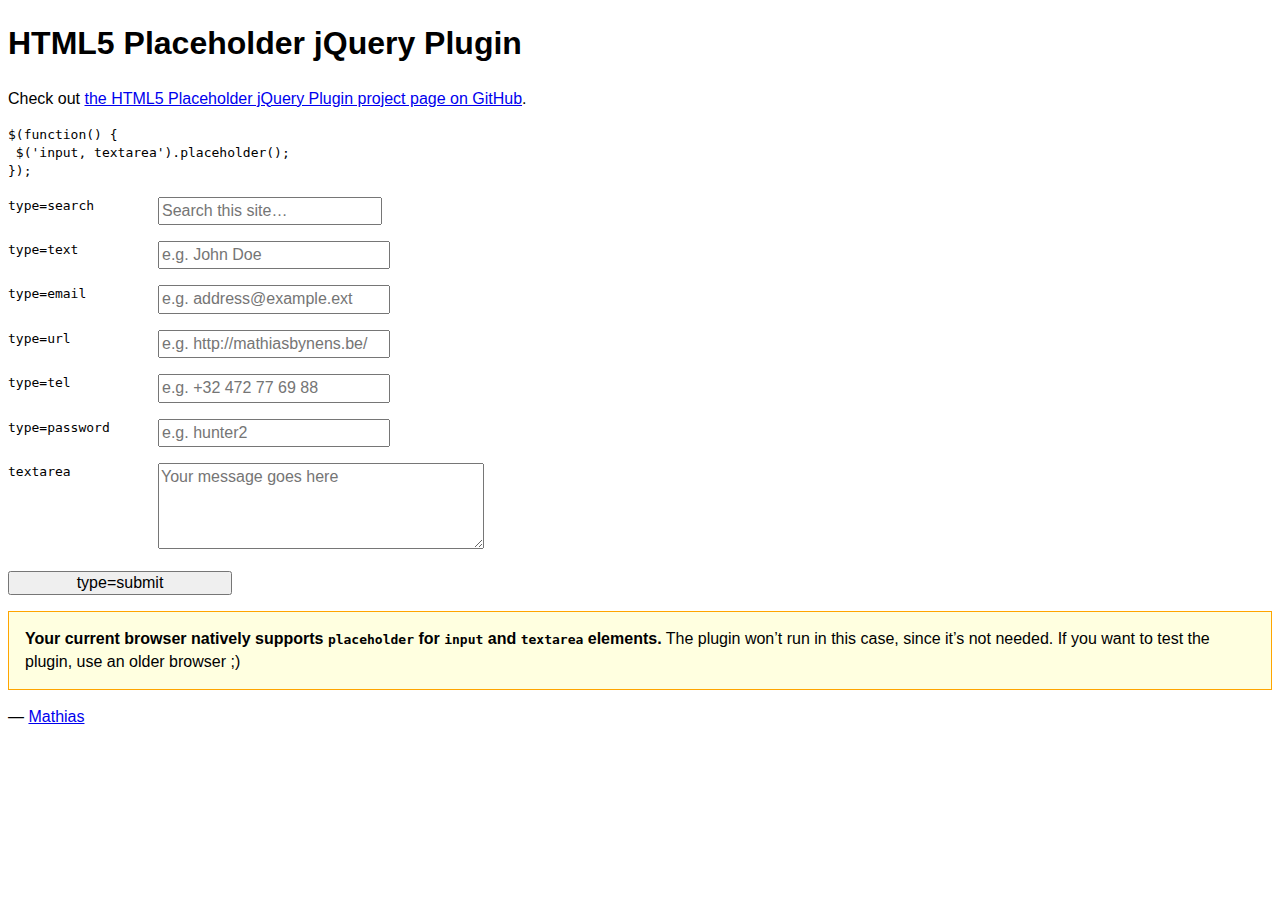
<file: static/bower_components/jquery-placeholder/demo.html>
<!DOCTYPE html>
<!-- If you’re looking for the online demo, it’s here: http://mathiasbynens.be/demo/placeholder -->
<html lang="en">
	<head>
		<meta charset="utf-8">
		<title>HTML5 placeholder jQuery Plugin</title>
		<style>
			body, input, textarea { font: 1em/1.4 Helvetica, Arial; }
			label code { cursor: pointer; float: left; width: 150px; }
			input { width: 14em; }
			textarea { height: 5em; width: 20em; }
			.placeholder { color: #aaa; }
			.note { border: 1px solid orange; padding: 1em; background: #ffffe0; }
			/* #p { background: lime; } */
		</style>
	</head>
	<body>
		<h1>HTML5 Placeholder jQuery Plugin</h1>
		<p>Check out <a href="http://mths.be/placeholder">the HTML5 Placeholder jQuery Plugin project page on GitHub</a>.</p>
		<pre><code>$(function() {<br> $('input, textarea').placeholder();<br>});</code></pre>
		<form>
			<p><label><code>type=search</code> <input type="search" name="search" placeholder="Search this site…"></label></p>
			<p><label><code>type=text</code> <input type="text" name="name" placeholder="e.g. John Doe"></label></p>
			<p><label><code>type=email</code> <input type="email" name="email" placeholder="e.g. address@example.ext"></label></p>
			<p><label><code>type=url</code> <input type="url" name="url" placeholder="e.g. http://mathiasbynens.be/"></label></p>
			<p><label><code>type=tel</code> <input type="tel" name="tel" placeholder="e.g. +32 472 77 69 88"></label></p>
			<p><label for="p"><code>type=password</code> </label><input type="password" name="password" placeholder="e.g. hunter2" id="p"></p>
			<p><label><code>textarea</code> <textarea name="message" placeholder="Your message goes here"></textarea></label></p>
			<p><input type="submit" value="type=submit"></p>
		</form>
		<p>— <a href="http://mathiasbynens.be/" title="Mathias Bynens, front-end developer">Mathias</a></p>
		<script src="http://ajax.googleapis.com/ajax/libs/jquery/1.10.2/jquery.min.js"></script>
		<script src="jquery.placeholder.js"></script>
		<script>
			// To test the @id toggling on password inputs in browsers that don’t support changing an input’s @type dynamically (e.g. Firefox 3.6 or IE), uncomment this:
			// $.fn.hide = function() { return this; }
			// Then uncomment the last rule in the <style> element (in the <head>).
			$(function() {
				// Invoke the plugin
				$('input, textarea').placeholder();
				// That’s it, really.
				// Now display a message if the browser supports placeholder natively
				var html;
				if ($.fn.placeholder.input && $.fn.placeholder.textarea) {
					html = '<strong>Your current browser natively supports <code>placeholder</code> for <code>input</code> and <code>textarea</code> elements.</strong> The plugin won’t run in this case, since it’s not needed. If you want to test the plugin, use an older browser ;)';
				} else if ($.fn.placeholder.input) {
					html = '<strong>Your current browser natively supports <code>placeholder</code> for <code>input</code> elements, but not for <code>textarea</code> elements.</strong> The plugin will only do its thang on the <code>textarea</code>s.';
				}
				if (html) {
					$('<p class="note">' + html + '</p>').insertAfter('form');
				}
			});
		</script>
	</body>
</html>
</file>
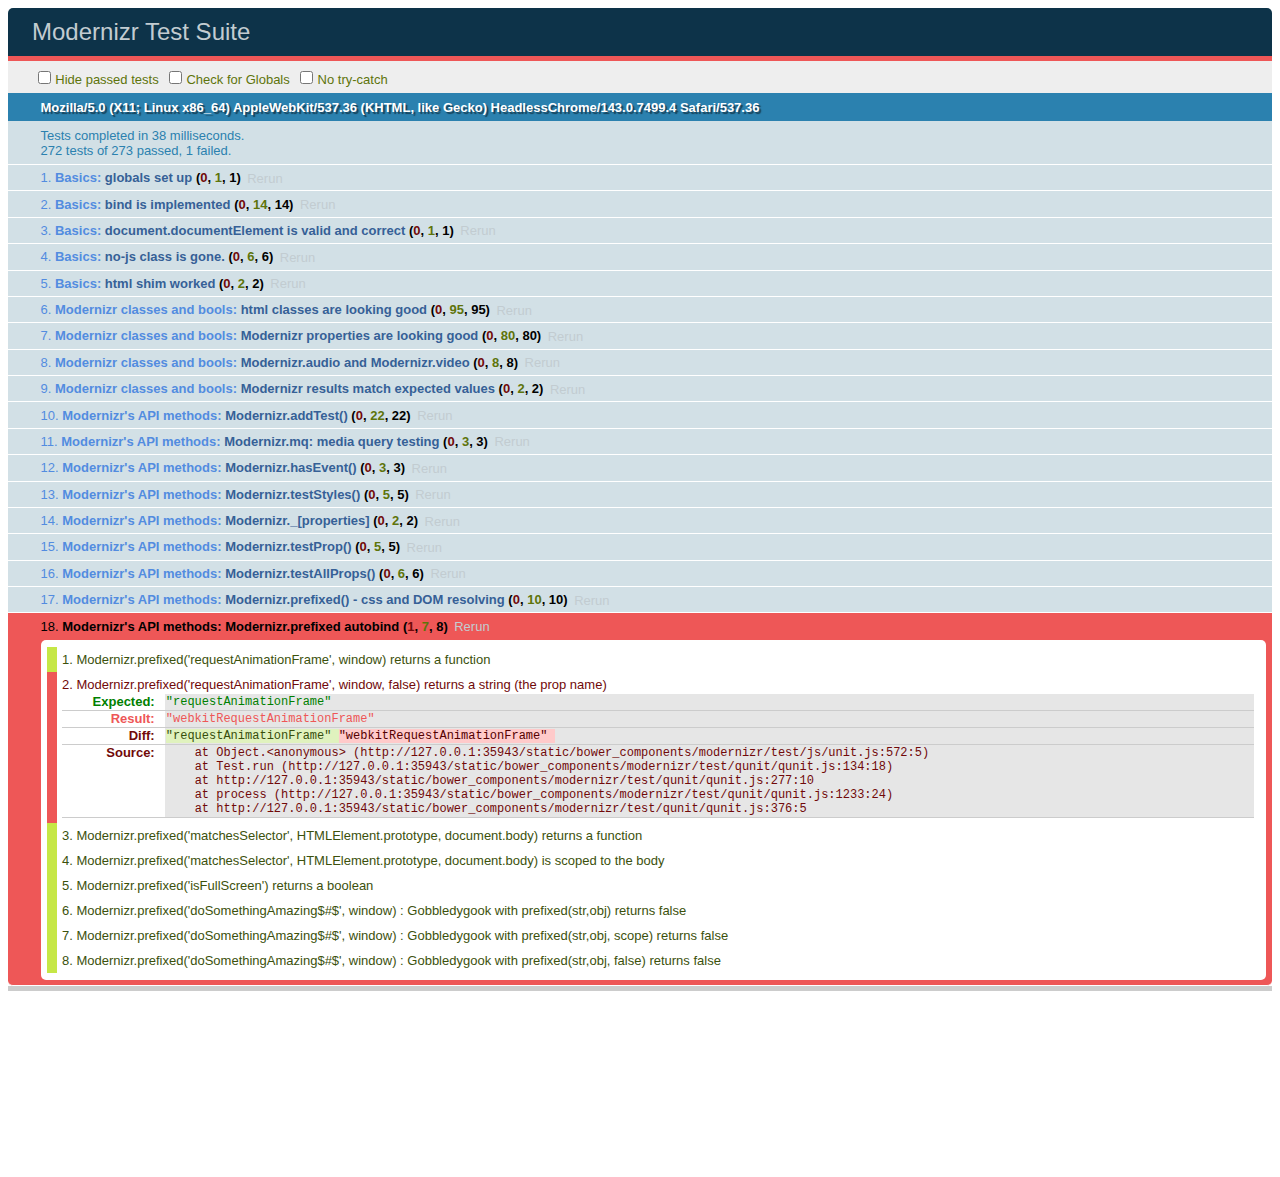
<file: static/bower_components/modernizr/test/basic.html>
<!DOCTYPE html>
<html class="+no-js no-js- no-js i-has-no-js">
<head>
  <meta charset="UTF-8">
  <title>Modernizr Test Suite</title>
  <link rel="stylesheet" href="qunit/qunit.css">
  <style>
     body { margin-bottom: 150px;}
     #testbed { font-family: Helvetica; color: #444; padding-bottom: 100px;}
     #testbed button { margin: 30px; font-size: 13px;}
     .data-notes, .offScreen { display:none;}
     table { width: 100%;}
     tbody tr:nth-child(even) td, tbody tr:nth-child(even) th {  border: 1px solid #ccc; border-left: 0; border-right: 0;}
     table td:nth-child(even), table th:nth-child(even) { background: #e6e6e6;}
     table tbody tr:hover td, table tbody tr:hover th { background: #e1e100!important;}
     td.wrong { background:red!important;}
     #html5section { visibility: hidden; }
     h1 label { display:none;}
     .output { padding: 0 0 0 16px;}
     .output ul { margin: 0;}
     .output li { color: #854747; }
     .output li.yes{color:#090;}
     .output li b{color:#000;}
     .output {font:14px/1.3 Inconsolata,Consolas,monospace;
                    -webkit-column-count: 5;
                       -moz-column-count: 5;
                            column-count: 5;}
      .output + .output { border-top: 5px solid #ccc; }
      textarea { width: 100%; min-height: 75px;}
      #caniusetrigger { font-size: 38px; font-family: monospace; display:block; }
  </style>

  <script src="https://raw.github.com/Modernizr/Modernizr/master/modernizr.js"></script>

  <script>window.Modernizr || document.write('<script src="../modernizr.js"><\/script>')</script>

  <script src="js/lib/polyfills.js"></script>
  <script src="js/lib/detect-global.js"></script>
  
  <script src="qunit/qunit.js"></script>
  <script src="js/lib/jquery-1.7b2.js"></script>
  
  <script src="js/setup.js"></script>
  
  <script src="js/unit.js"></script>
</head>
<body>
  <h1 id="qunit-header">Modernizr Test Suite</h1>
  <h2 id="qunit-banner"></h2>
  <div id="qunit-testrunner-toolbar"></div>
  <h2 id="qunit-userAgent"></h2>

  <ol id="qunit-tests"></ol>

  <div id="mod-output" class=output></div>
  <div id="mod-feattest-output" class=output></div>


  <br>
 
  <section><aside>this is an aside within a section</aside></section>
  
  
</body>
</html>
</file>
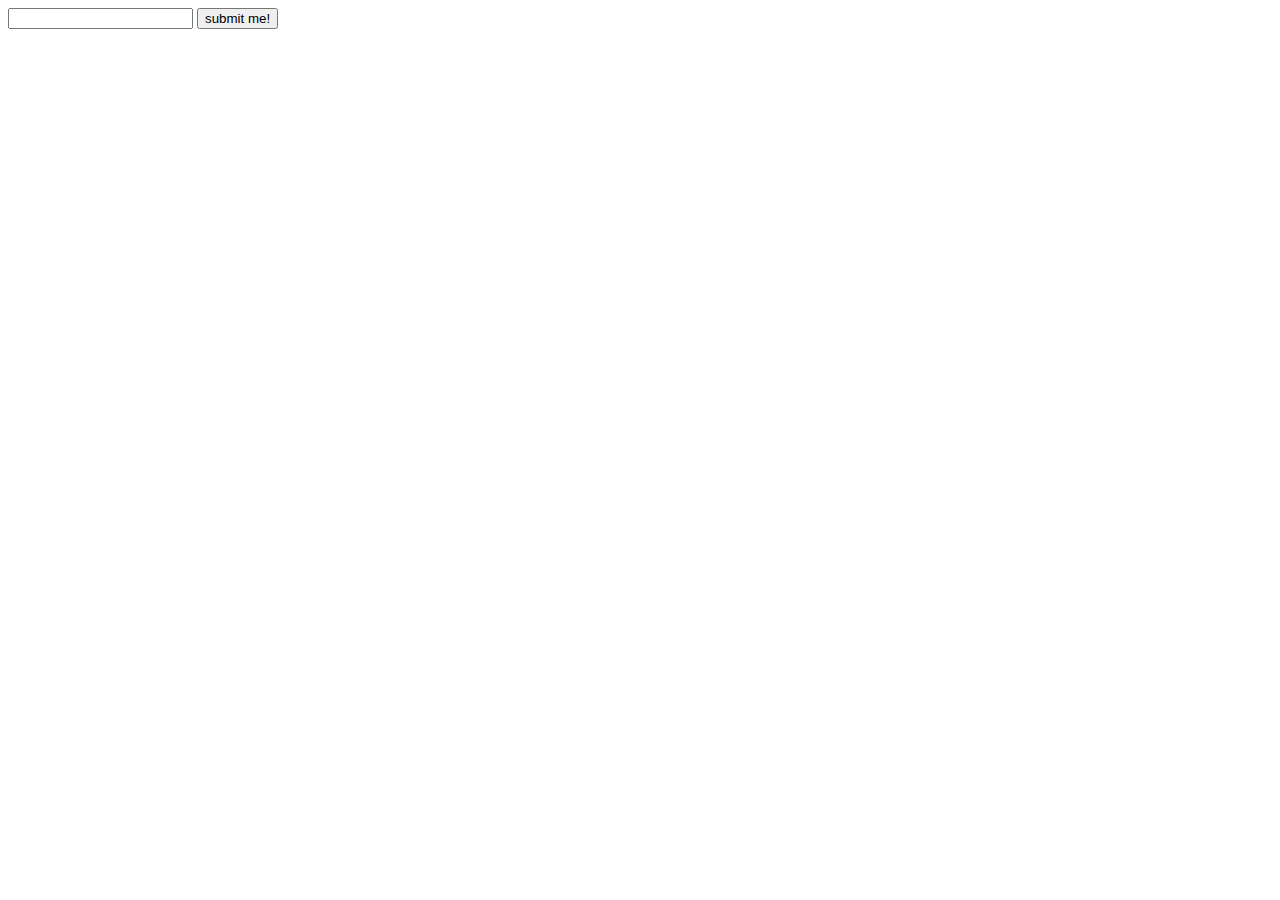
<file: static/bower_components/modernizr/test/caniuse_files/form_validation.html>
<!DOCTYPE html>
<!-- saved from url=(0045)http://tests.caniuse.com/form_validation.html -->
<html><head><meta http-equiv="Content-Type" content="text/html; charset=UTF-8"><script>
if(location.href.indexOf('?') >= 0) {
	document.write('FAIL');
}
</script>

</head><body><form action="http://tests.caniuse.com/form_validation.html?" method="post">

<input type="url" name="foo" required="">
<input type="submit" value="submit me!">

</form>
</body></html>
</file>
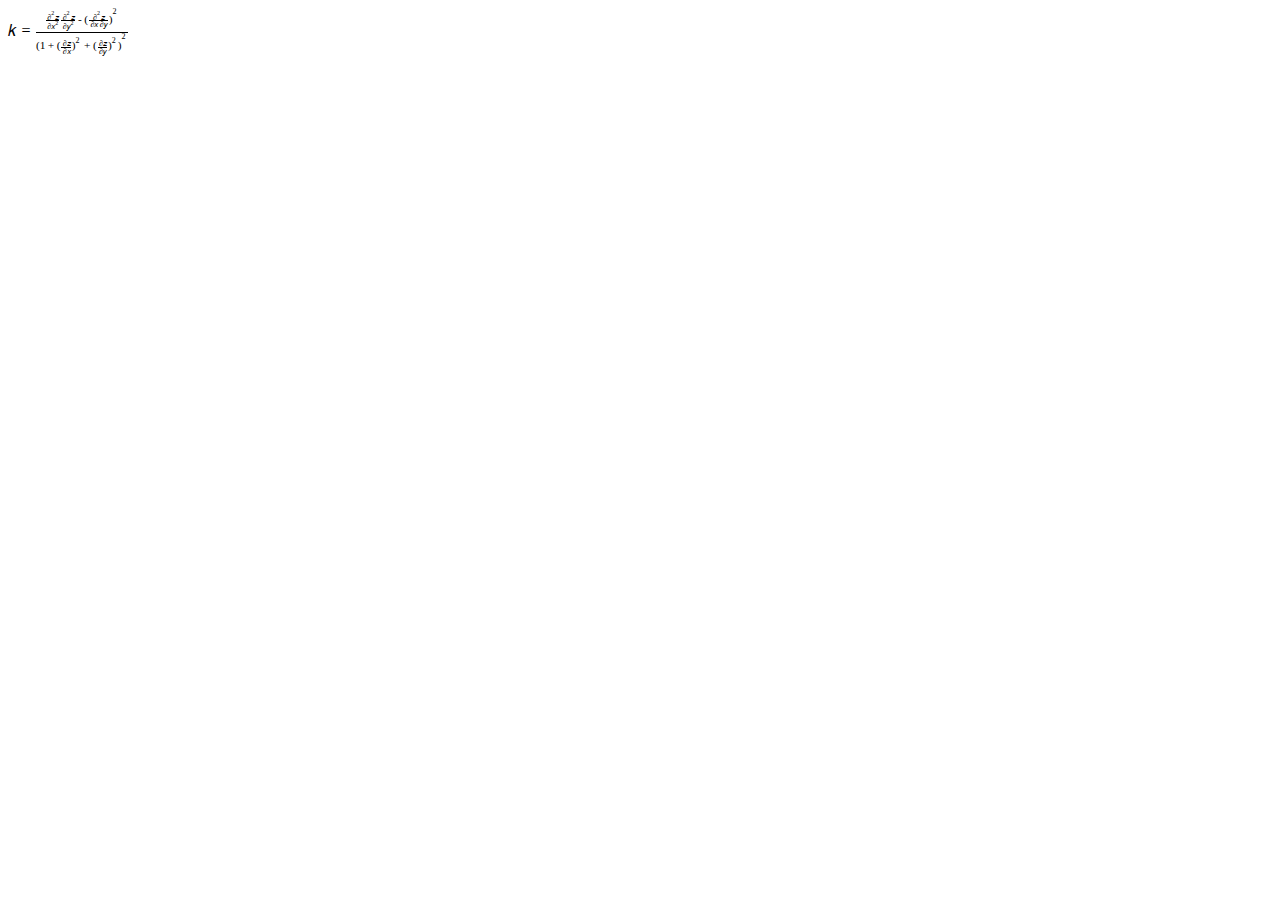
<file: static/bower_components/modernizr/test/caniuse_files/mathml.html>
<?xml version="1.0" encoding="utf-8"?>
<!DOCTYPE html PUBLIC "-//W3C//DTD XHTML 1.1 plus MathML 2.0//EN" "http://www.w3.org/Math/DTD/mathml2/xhtml-math11-f.dtd"><html xmlns="http://www.w3.org/1999/xhtml" xmlns:html="http://www.w3.org/1999/xhtml">
<head>
	<meta http-equiv="content-type" content="text/html; charset=utf-8" />
	<title>Untitled</title>
</head>
<body>
<math xmlns="http://www.w3.org/1998/Math/MathML">
<mrow>
  <mi>k</mi>
  <mo>=</mo>
  <mfrac>
    <mrow>
      <mfrac>
         <mrow>
          <msup>
            <mo>∂</mo>
            <mn>2</mn>
          </msup>
          <mi>z</mi>
        </mrow>
        <mrow>
          <mo>∂</mo>
          <msup>
            <mi>x</mi>
            <mn>2</mn>
          </msup>
        </mrow>
      </mfrac>
      <mfrac>
        <mrow>
          <msup>
            <mo>∂</mo>
            <mn>2</mn>
          </msup>
          <mi>z</mi>
        </mrow>
        <mrow>
          <mo>∂</mo>
          <msup>
            <mi>y</mi>
            <mn>2</mn>
          </msup>
        </mrow>
      </mfrac>
      <mo>-</mo>
      <msup>
        <mrow>
          <mo>(</mo>
          <mfrac>
            <mrow>
              <msup>
                <mo>∂</mo>
                <mn>2</mn>
              </msup>
              <mi>z</mi>
            </mrow>
            <mrow>
              <mo>∂</mo>
              <mi>x</mi>
              <mo>∂</mo>
              <mi>y</mi>
              </mrow>
          </mfrac>
          <mo>)</mo>
        </mrow>
        <mn>2</mn>
      </msup>
    </mrow>
    <mrow>
      <msup>
        <mrow>
          <mo>(</mo>
          <mn>1</mn>
          <mo>+</mo>
          <msup>
            <mrow>
              <mo>(</mo>
              <mfrac>
                <mrow>
                  <mo>∂</mo>
                  <mi>z</mi>
                </mrow>
                <mrow>
                  <mo>∂</mo>
                  <mi>x</mi>
                </mrow>
              </mfrac>
              <mo>)</mo>
            </mrow>
            <mn>2</mn>
          </msup>
          <mo>+</mo>
          <msup>
            <mrow>
              <mo>(</mo>
              <mfrac>
                <mrow>
                  <mo>∂</mo>
                  <mi>z</mi>
                </mrow>
                <mrow>
                  <mo>∂</mo>
                  <mi>y</mi>
                </mrow>
              </mfrac>
              <mo>)</mo>
            </mrow>
            <mn>2</mn>
          </msup>
          <mo>)</mo>
        </mrow>
        <mn>2</mn>
      </msup>
    </mrow>
  </mfrac>
</mrow>
</math>
</body>
</html>
</file>
<file: static/bower_components/modernizr/test/qunit/qunit.css>
/**
 * QUnit v1.9.0 - A JavaScript Unit Testing Framework
 *
 * http://docs.jquery.com/QUnit
 *
 * Copyright (c) 2012 John Resig, Jörn Zaefferer
 * Dual licensed under the MIT (MIT-LICENSE.txt)
 * or GPL (GPL-LICENSE.txt) licenses.
 */

/** Font Family and Sizes */

#qunit-tests, #qunit-header, #qunit-banner, #qunit-testrunner-toolbar, #qunit-userAgent, #qunit-testresult {
	font-family: "Helvetica Neue Light", "HelveticaNeue-Light", "Helvetica Neue", Calibri, Helvetica, Arial, sans-serif;
}

#qunit-testrunner-toolbar, #qunit-userAgent, #qunit-testresult, #qunit-tests li { font-size: small; }
#qunit-tests { font-size: smaller; }


/** Resets */

#qunit-tests, #qunit-tests ol, #qunit-header, #qunit-banner, #qunit-userAgent, #qunit-testresult {
	margin: 0;
	padding: 0;
}


/** Header */

#qunit-header {
	padding: 0.5em 0 0.5em 1em;

	color: #8699a4;
	background-color: #0d3349;

	font-size: 1.5em;
	line-height: 1em;
	font-weight: normal;

	border-radius: 5px 5px 0 0;
	-moz-border-radius: 5px 5px 0 0;
	-webkit-border-top-right-radius: 5px;
	-webkit-border-top-left-radius: 5px;
}

#qunit-header a {
	text-decoration: none;
	color: #c2ccd1;
}

#qunit-header a:hover,
#qunit-header a:focus {
	color: #fff;
}

#qunit-testrunner-toolbar label {
	display: inline-block;
	padding: 0 .5em 0 .1em;
}

#qunit-banner {
	height: 5px;
}

#qunit-testrunner-toolbar {
	padding: 0.5em 0 0.5em 2em;
	color: #5E740B;
	background-color: #eee;
}

#qunit-userAgent {
	padding: 0.5em 0 0.5em 2.5em;
	background-color: #2b81af;
	color: #fff;
	text-shadow: rgba(0, 0, 0, 0.5) 2px 2px 1px;
}


/** Tests: Pass/Fail */

#qunit-tests {
	list-style-position: inside;
}

#qunit-tests li {
	padding: 0.4em 0.5em 0.4em 2.5em;
	border-bottom: 1px solid #fff;
	list-style-position: inside;
}

#qunit-tests.hidepass li.pass, #qunit-tests.hidepass li.running  {
	display: none;
}

#qunit-tests li strong {
	cursor: pointer;
}

#qunit-tests li a {
	padding: 0.5em;
	color: #c2ccd1;
	text-decoration: none;
}
#qunit-tests li a:hover,
#qunit-tests li a:focus {
	color: #000;
}

#qunit-tests ol {
	margin-top: 0.5em;
	padding: 0.5em;

	background-color: #fff;

	border-radius: 5px;
	-moz-border-radius: 5px;
	-webkit-border-radius: 5px;
}

#qunit-tests table {
	border-collapse: collapse;
	margin-top: .2em;
}

#qunit-tests th {
	text-align: right;
	vertical-align: top;
	padding: 0 .5em 0 0;
}

#qunit-tests td {
	vertical-align: top;
}

#qunit-tests pre {
	margin: 0;
	white-space: pre-wrap;
	word-wrap: break-word;
}

#qunit-tests del {
	background-color: #e0f2be;
	color: #374e0c;
	text-decoration: none;
}

#qunit-tests ins {
	background-color: #ffcaca;
	color: #500;
	text-decoration: none;
}

/*** Test Counts */

#qunit-tests b.counts                       { color: black; }
#qunit-tests b.passed                       { color: #5E740B; }
#qunit-tests b.failed                       { color: #710909; }

#qunit-tests li li {
	padding: 5px;
	background-color: #fff;
	border-bottom: none;
	list-style-position: inside;
}

/*** Passing Styles */

#qunit-tests li li.pass {
	color: #3c510c;
	background-color: #fff;
	border-left: 10px solid #C6E746;
}

#qunit-tests .pass                          { color: #528CE0; background-color: #D2E0E6; }
#qunit-tests .pass .test-name               { color: #366097; }

#qunit-tests .pass .test-actual,
#qunit-tests .pass .test-expected           { color: #999999; }

#qunit-banner.qunit-pass                    { background-color: #C6E746; }

/*** Failing Styles */

#qunit-tests li li.fail {
	color: #710909;
	background-color: #fff;
	border-left: 10px solid #EE5757;
	white-space: pre;
}

#qunit-tests > li:last-child {
	border-radius: 0 0 5px 5px;
	-moz-border-radius: 0 0 5px 5px;
	-webkit-border-bottom-right-radius: 5px;
	-webkit-border-bottom-left-radius: 5px;
}

#qunit-tests .fail                          { color: #000000; background-color: #EE5757; }
#qunit-tests .fail .test-name,
#qunit-tests .fail .module-name             { color: #000000; }

#qunit-tests .fail .test-actual             { color: #EE5757; }
#qunit-tests .fail .test-expected           { color: green;   }

#qunit-banner.qunit-fail                    { background-color: #EE5757; }


/** Result */

#qunit-testresult {
	padding: 0.5em 0.5em 0.5em 2.5em;

	color: #2b81af;
	background-color: #D2E0E6;

	border-bottom: 1px solid white;
}
#qunit-testresult .module-name {
	font-weight: bold;
}

/** Fixture */

#qunit-fixture {
	position: absolute;
	top: -10000px;
	left: -10000px;
	width: 1000px;
	height: 1000px;
}
</file>
